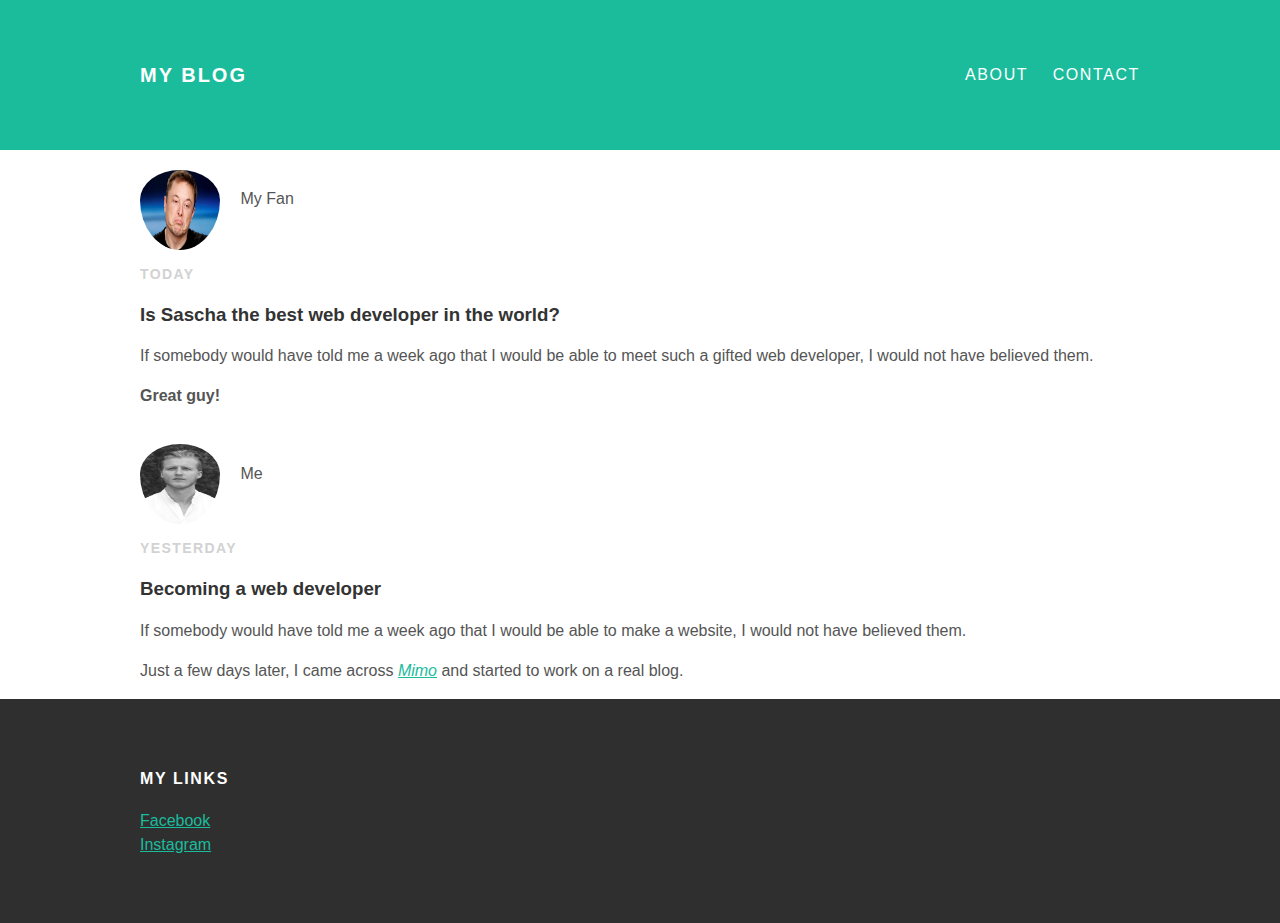
<file: index.html>
<!DOCTYPE html>
<html>
<head>
  <title>Sascha's blog</title>
  <link rel="stylesheet"
  type="text/css" href="styles.css">
</head>
<body>
  <div id="header">
  <div class="container">
    <a id="header-title"
    href="index.html">My Blog </a>
    <ul id="header-nav">
      <li><a href="about.html">About</a></li>
      <li><a href="mailto:sascha.schwagele@gmail.com">Contact</a></li>
    </ul>
  </div>
  </div>
  <div id="content">
    <div class="container"
    <div class="post">
      <div class="post-author">
        <img src="elonmusk.jpg">
        <span>My Fan</span>
      </div>
      <p class="post-date">Today</p>
      <h3 class="post-title">Is Sascha the best web developer in the world?</h3>
      <div class="post-content">
        <p> If somebody would have told me a week ago that I would be able to meet
          such a gifted web developer, I would not have believed them.</p>
          <p><strong>Great guy!</strong></p>
     </div>
    </div>
  </div>
  <div class="container"
  <div class="post">
    <div class="post-author">
      <img src="me.JPG">
      <span>Me</span>
    </div>
    <p class="post-date">Yesterday</p>
    <h3 class="post-title">Becoming a web developer</h3>
    <div class="post-content">
      <p> If somebody would have told me a week ago that I would be able to make
        a website, I would not have believed them.</p>
        <p>Just a few days later, I came across <a href="https://getmimo.com">
          <em>Mimo</em></a> and started to work on a
          real blog.</p>
   </div>
  </div>
</div>
</div>
  <div id="footer">
  <div class="container"
  <div class ="column">
  <h4>My Links</h4>
  <p>
    <a href="https://www.facebook.com/sas.cha.777158">Facebook</a>
    <br>
    <a href="https://www.instagram.com/sas.cha09/">Instagram</a>
  </p>
</div>
</div>
</div>
</body>
</html>
</file>
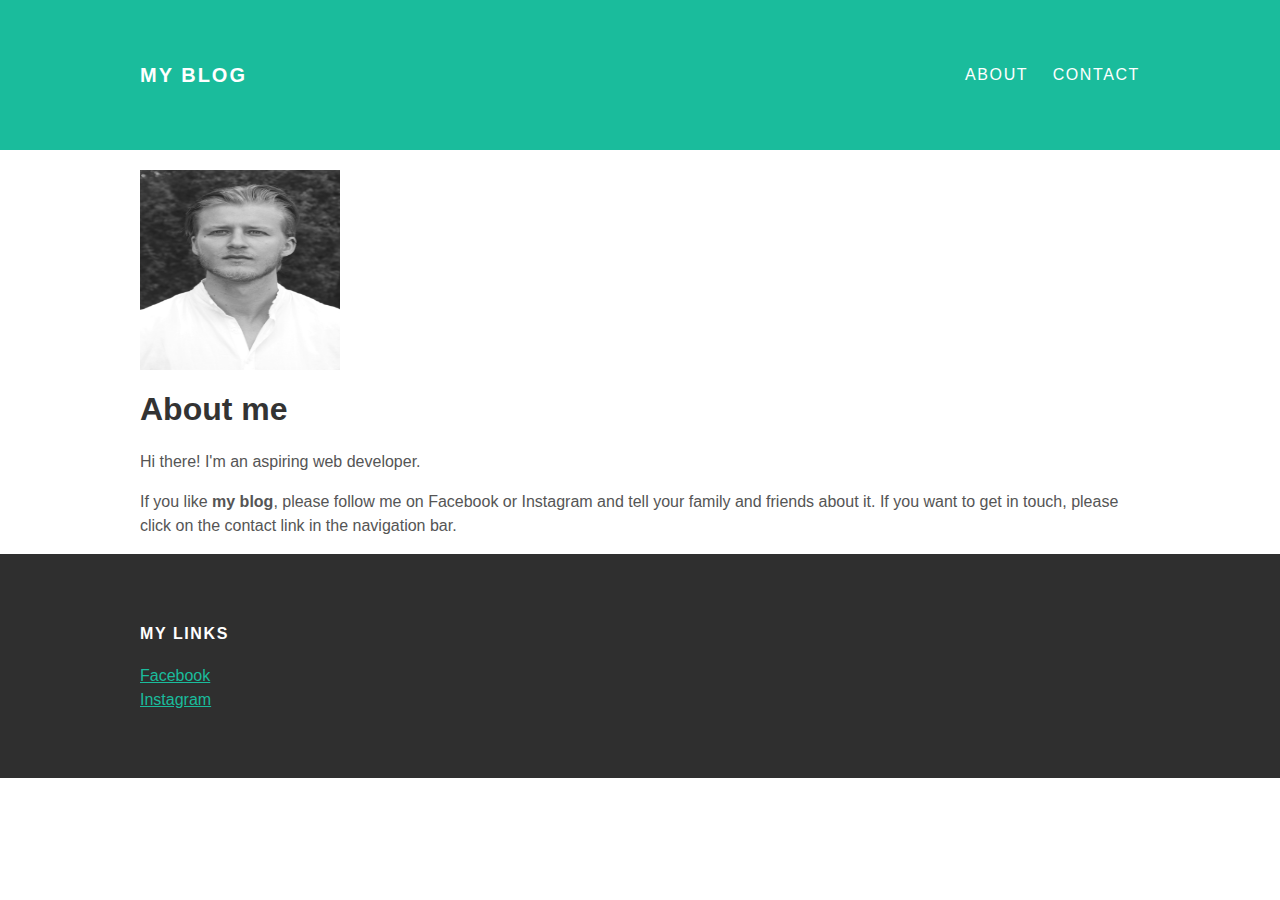
<file: about.html>
<!DOCTYPE html>
<html>
<head>
  <title>Sascha's blog</title>
  <link rel="stylesheet"
  type="text/css" href="styles.css">
</head>
<body>
  <div id="header">
  <div class="container">
    <a id="header-title"
    href="index.html">My Blog </a>
    <ul id="header-nav">
      <li><a href="about.html">About</a></li>
      <li><a href="mailto:sascha.schwagele@gmail.com">Contact</a></li>
    </ul>
  </div>
  </div>
  <div id="content">
  <div class="container"
  <div class="about">
    <div class="about-author">
      <img src="me.JPG">
    </div>
    <h1 class="about-title">About me</h1>
    <div class="about-content">
      <p> Hi there! I'm an aspiring web developer.</p>
        <p>If you like <strong>my blog</strong>, please follow me on Facebook or
          Instagram and tell your family and friends about it. If you want to get
          in touch, please click on the contact link in the navigation bar.</p>
      </div>
     </div>
    </div>
   </div>
  <div id="footer">
<div class="container"
<div class="column">
  <h4>My Links</h4>
  <p>
    <a href="https://www.facebook.com/sas.cha.777158">Facebook</a>
    <br>
    <a href="https://www.instagram.com/sas.cha09/">Instagram</a>
  </p>
</div>
</div>
</div>
</body>
</html>
</file>
<file: styles.css>
@import url(http://fonts.googleapis.
  com/css?family=Montserrat:400,700);
body {
  color: #555;
  margin: 0;
  font-family: 'Montserrat', sans-serif;
}
#header {
  background-color: #1abc9c;
  height: 150px;
  line-height: 150px;
}
#header a {
  color: white;
  text-decoration: none;
  text-transform: uppercase;
  letter-spacing: 0.1em;
}
#header a:hover {
  color: #222;
}
#header-title {
  display: block;
  float: left;
  font-size: 20px;
  font-weight: bold;
}
#header-nav {
  display: block;
  float: right;
  margin-top: 0;
}
#header-nav li {
  display: inline;
  padding-left: 20px;
}
.container {
max-width: 1000px;
margin: 0 auto;
}
#footer {
  background-color: #2f2f2f;
  padding: 50px 0;
}
#footer h4 {
  color: white;
  text-transform: uppercase;
  letter-spacing: 0.1em;
}
#footer p {
  color: white;
}
a {
  color: #1abc9c;
  text-declaration: none;
}
a:hover {
  color: #F6A623;
}
.post {
  max-width: 800px;
  margin: 0 auto;
  padding: 60px 0;
}
.about {
  max-width: 800px;
  margin: 0 auto;
  padding: 60px 0;
}
.about-author img {
  width: 200px;
  height: 200px;
  padding-top: 20px;
  vertical-align: middle;
}
.post-author img {
  width: 80px;
  height: 80px;
  padding-top: 20px;
  vertical-align: middle;
  border-radius: 50%;
}
.post-author span {
  margin-left: 16px;
}
.post-date {
  color: #D2D2D2;
  font-size: 14px;
  font-weight: bold;
  text-transform: uppercase;
  letter-spacing: 0.1em;
}
h1, h2, h3, h4 {
  color: #333;
}
p {
  line-height: 1.5;
}
</file>
